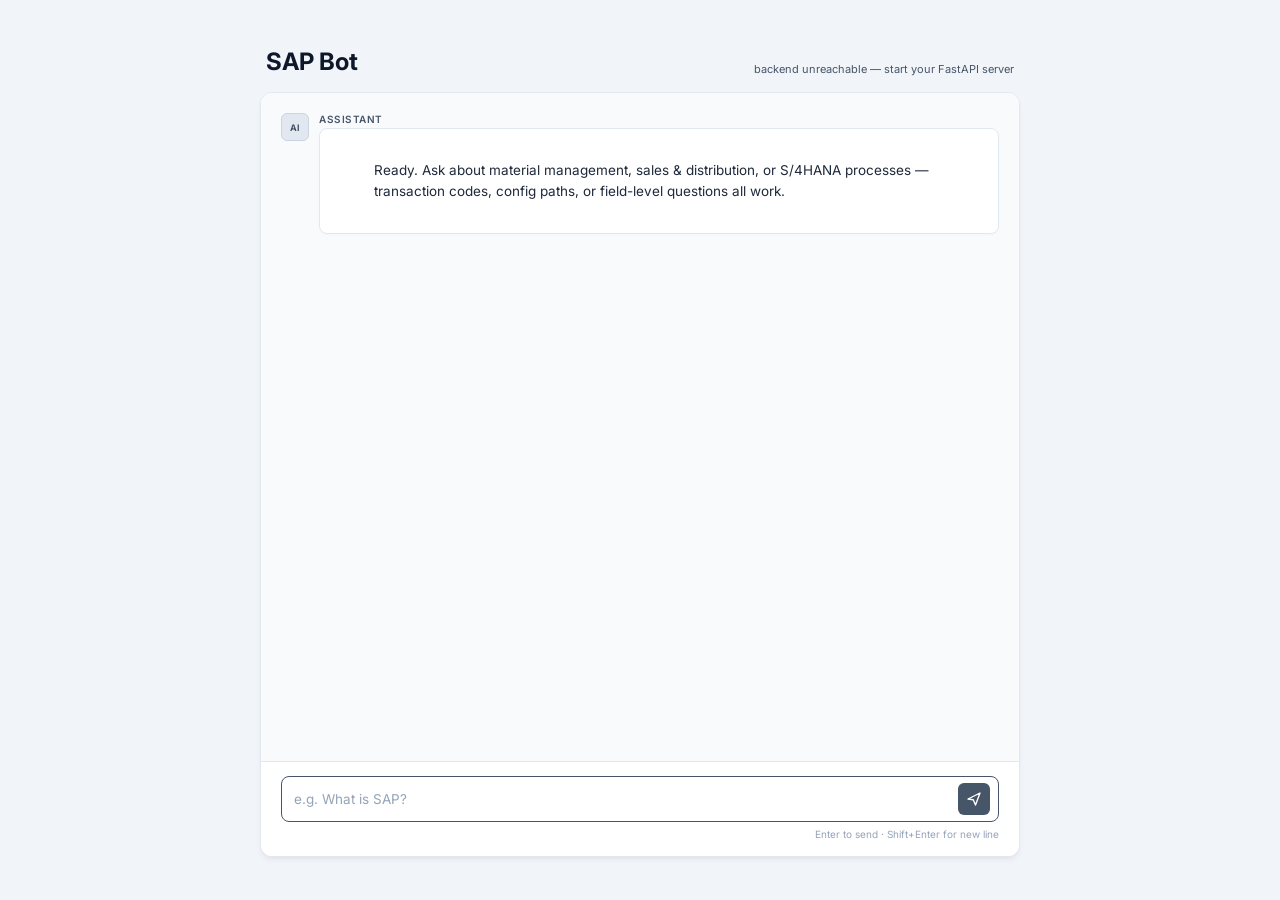
<file: frontend/index.html>
<!DOCTYPE html>
<html lang="en">
<head>
<meta charset="UTF-8">
<meta name="viewport" content="width=device-width, initial-scale=1.0">
<title>SAP Knowledge Assistant</title>
<link rel="preconnect" href="https://fonts.googleapis.com">
<link href="https://fonts.googleapis.com/css2?family=JetBrains+Mono:wght@400;500;600&family=Inter:wght@400;500;600;700&display=swap" rel="stylesheet">
<link rel="stylesheet" href="style.css">
</head>
<body>

<div class="app-container">

  <!-- Header outside the chat container -->
  <header class="app-header">
    <h1 class="app-title">SAP Bot</h1>
    <div class="status-line">
      <span id="statusDot" style="display: none;"></span>
      <span id="statusText">checking backend&hellip;</span>
    </div>
  </header>

  <div class="console">

  <!-- Chat log -->
  <main class="chat-log" id="chatLog">
    <div class="msg msg-bot" data-module="">
      <div class="msg-avatar">AI</div>
      <div class="msg-body">
        <div class="msg-meta"><span class="msg-role">Assistant</span></div>
        <div class="msg-text">
          Ready. Ask about material management, sales &amp; distribution, or S/4HANA processes &mdash;
          transaction codes, config paths, or field-level questions all work.
        </div>
      </div>
    </div>
  </main>

  <!-- Typing indicator -->
  <div class="typing-row" id="typingRow" hidden>
    <div class="msg-avatar">AI</div>
    <div class="typing-dots"><span></span><span></span><span></span></div>
  </div>

  <!-- Composer -->
  <footer class="composer">
    <form id="chatForm" autocomplete="off">
      <textarea
        id="chatInput"
        rows="1"
        placeholder="e.g. What is SAP?"
        maxlength="2000"
      ></textarea>
      <button type="submit" id="sendBtn" aria-label="Send message">
        <svg width="18" height="18" viewBox="0 0 24 24" fill="none" xmlns="http://www.w3.org/2000/svg">
          <path d="M4 12L20 4L14 20L11 13L4 12Z" stroke="currentColor" stroke-width="1.8" stroke-linejoin="round"/>
        </svg>
      </button>
    </form>
    <div class="composer-hint">Enter to send &middot; Shift+Enter for new line</div>
  </footer>

  </div>
</div>

<script src="script.js"></script>
</body>
</html>
</file>
<file: frontend/style.css>
:root {
  --ink-900: #0f172a;       /* Dark slate text */
  --panel-800: #ffffff;      /* White background */
  --panel-750: #f8fafc;      /* Subtle hover/readout background */
  --line-700: #e2e8f0;       /* Light border */
  --line-600: #cbd5e1;       /* Medium border */
  --text-100: #1e293b;       /* Dark grey main body text */
  --text-400: #475569;       /* Muted slate text */
  --text-500: #94a3b8;       /* Subtle text / placeholder */

  /* Light module accents (high accessibility contrast) */
  --amber: #b45309;          /* MM Dark Amber */
  --amber-dim: #fef3c7;      /* MM Light Background */
  --teal: #0f766e;           /* SD Dark Teal */
  --teal-dim: #ccfbf1;       /* SD Light Background */
  --violet: #6d28d9;         /* S4 Dark Violet */
  --violet-dim: #ede9fe;     /* S4 Light Background */

  --font-display: 'Inter', system-ui, sans-serif;
  --font-body: 'Inter', system-ui, sans-serif;

  --radius: 8px;
}

* { 
  box-sizing: border-box; 
  margin: 0;
  padding: 0;
}

html, body {
  height: 100%;
  background-color: #f1f5f9; /* Flat, very light grey background */
  color: var(--text-100);
  font-family: var(--font-body);
}

body {
  display: flex;
  align-items: center;
  justify-content: center;
  padding: 20px;
}

/* ---------- App Container Layout ---------- */

.app-container {
  width: 100%;
  max-width: 760px;
  display: flex;
  flex-direction: column;
  gap: 12px;
}

.app-header {
  display: flex;
  justify-content: space-between;
  align-items: flex-end;
  padding: 4px 6px;
}

.app-title {
  font-size: 24px;
  font-weight: 700;
  color: var(--ink-900);
}

/* ---------- Chat Panel Container ---------- */

.console {
  width: 100%;
  height: min(800px, 85vh);
  background: var(--panel-800);
  border: 1px solid var(--line-700);
  border-radius: 12px;
  display: flex;
  flex-direction: column;
  overflow: hidden;
  box-shadow: 0 4px 6px -1px rgba(0, 0, 0, 0.05), 0 2px 4px -2px rgba(0, 0, 0, 0.05);
}

.chip {
  font-size: 10.5px;
  font-weight: 600;
  letter-spacing: 0.03em;
  padding: 4px 8px;
  border-radius: 4px;
  border: 1px solid var(--line-700);
  color: var(--text-400);
  background: #ffffff;
  transition: all 0.15s ease;
}

.chip-mm.active { color: var(--amber); border-color: var(--amber); background: var(--amber-dim); }
.chip-sd.active { color: var(--teal); border-color: var(--teal); background: var(--teal-dim); }
.chip-s4.active { color: var(--violet); border-color: var(--violet); background: var(--violet-dim); }

.status-line {
  grid-column: 1 / -1;
  display: flex;
  align-items: center;
  gap: 6px;
  font-size: 11px;
  color: var(--text-400);
  margin-top: 2px;
}

.status-dot {
  width: 6px;
  height: 6px;
  border-radius: 50%;
  background: var(--text-500);
  flex-shrink: 0;
}
.status-dot.online { background: #0d9488; }
.status-dot.offline { background: #e11d48; }

/* ---------- Chat Messages Log ---------- */

.chat-log {
  flex: 1;
  overflow-y: auto;
  padding: 20px;
  display: flex;
  flex-direction: column;
  gap: 16px;
  background: #f8fafc; /* Slightly off-white background for messages log */
}

.chat-log::-webkit-scrollbar { width: 6px; }
.chat-log::-webkit-scrollbar-thumb { background: var(--line-700); border-radius: 6px; }
.chat-log::-webkit-scrollbar-track { background: transparent; }

.msg {
  display: flex;
  gap: 10px;
  animation: rise 0.2s ease both;
}

@keyframes rise {
  from { opacity: 0; transform: translateY(4px); }
  to   { opacity: 1; transform: translateY(0); }
}

.msg-avatar {
  flex-shrink: 0;
  width: 28px;
  height: 28px;
  border-radius: 6px;
  display: flex;
  align-items: center;
  justify-content: center;
  font-size: 9px;
  font-weight: 700;
  background: var(--line-700);
  color: var(--text-400);
  border: 1px solid var(--line-600);
}

.msg-user .msg-avatar {
  background: var(--line-600);
  color: var(--text-100);
}

.msg-body {
  flex: 1;
  min-width: 0;
}

.msg-meta {
  display: flex;
  align-items: center;
  gap: 8px;
  margin-bottom: 3px;
}

.msg-role {
  font-size: 10px;
  font-weight: 600;
  text-transform: uppercase;
  letter-spacing: 0.05em;
  color: var(--text-400);
}

.msg-module-tag {
  font-size: 9.5px;
  font-weight: 600;
  padding: 1px 6px;
  border-radius: 3px;
}

.msg[data-module="MM"] .msg-module-tag { color: var(--amber); background: var(--amber-dim); }
.msg[data-module="SD"] .msg-module-tag { color: var(--teal); background: var(--teal-dim); }
.msg[data-module="S4"] .msg-module-tag { color: var(--violet); background: var(--violet-dim); }

.msg-text {
  font-size: 13.5px;
  line-height: 1.55;
  color: var(--text-100);
  background: #ffffff;
  border: 1px solid var(--line-700);
  border-radius: 8px;
  padding: 10px 14px;
  white-space: pre-wrap;
  word-wrap: break-word;
  box-shadow: 0 1px 2px 0 rgba(0, 0, 0, 0.02);
}

/* User bubbles have a slightly distinct background */
.msg-user .msg-text {
  background: #f1f5f9;
}

/* Left highlights for active modules */
.msg[data-module="MM"] .msg-text { border-left: 3px solid var(--amber); }
.msg[data-module="SD"] .msg-text { border-left: 3px solid var(--teal); }
.msg[data-module="S4"] .msg-text { border-left: 3px solid var(--violet); }

.msg-text code {
  font-family: monospace;
  font-size: 12px;
  background: #f1f5f9;
  border: 1px solid var(--line-700);
  padding: 1px 4px;
  border-radius: 3px;
  color: #0f172a;
}

.msg-sources {
  margin-top: 6px;
  display: flex;
  flex-wrap: wrap;
  gap: 6px;
}

.source-tag {
  font-size: 10px;
  color: var(--text-400);
  border: 1px solid var(--line-700);
  padding: 2px 6px;
  border-radius: 4px;
  background: #ffffff;
}

.msg-error .msg-text {
  border-left: 3px solid #e11d48;
  background: #fff1f2;
  color: #9f1239;
}

/* ---------- Typing Indicator ---------- */

.typing-row {
  display: flex;
  align-items: center;
  gap: 10px;
  padding: 0 20px 14px;
  background: #f8fafc;
}

.typing-row[hidden] {
  display: none !important;
}

.typing-dots {
  display: flex;
  gap: 4px;
  padding: 8px 12px;
  background: #ffffff;
  border: 1px solid var(--line-700);
  border-radius: 8px;
}

.typing-dots span {
  width: 5px;
  height: 5px;
  border-radius: 50%;
  background: var(--text-400);
  animation: bounce 1.2s infinite ease-in-out;
}
.typing-dots span:nth-child(2) { animation-delay: 0.15s; }
.typing-dots span:nth-child(3) { animation-delay: 0.3s; }

@keyframes bounce {
  0%, 60%, 100% { opacity: 0.3; transform: translateY(0); }
  30% { opacity: 1; transform: translateY(-3px); }
}

/* ---------- Composer / Input Area ---------- */

.composer {
  border-top: 1px solid var(--line-700);
  padding: 14px 20px 16px;
  background: #ffffff;
}

.composer form {
  display: flex;
  align-items: flex-end;
  gap: 10px;
  background: #ffffff;
  border: 1px solid var(--line-700);
  border-radius: 8px;
  padding: 6px 8px 6px 12px;
  transition: border-color 0.15s ease;
}

.composer form:focus-within {
  border-color: var(--text-400);
}

#chatInput {
  flex: 1;
  background: transparent;
  border: none;
  outline: none;
  resize: none;
  color: var(--text-100);
  font-family: var(--font-body);
  font-size: 13.5px;
  line-height: 1.5;
  max-height: 140px;
  padding: 6px 0;
}

#chatInput::placeholder { color: var(--text-500); }

#sendBtn {
  flex-shrink: 0;
  width: 32px;
  height: 32px;
  border-radius: 6px;
  border: none;
  background: var(--text-400);
  color: #ffffff;
  display: flex;
  align-items: center;
  justify-content: center;
  cursor: pointer;
  transition: background-color 0.15s ease;
}

#sendBtn:hover { background-color: var(--text-100); }
#sendBtn:disabled { opacity: 0.4; cursor: not-allowed; }

.composer-hint {
  margin-top: 6px;
  font-size: 10px;
  color: var(--text-500);
  text-align: right;
}

/* ---------- Responsive ---------- */

@media (max-width: 480px) {
  body { padding: 0; }
  .console { height: 100vh; border-radius: 0; max-width: 100%; border: none; }
  .module-chips { display: none; }
}

/* ---------- Reduced motion ---------- */

@media (prefers-reduced-motion: reduce) {
  .msg { animation: none; }
  .typing-dots span { animation: none; opacity: 0.6; }
}

/* ---------- Focus visibility ---------- */

button:focus-visible,
textarea:focus-visible {
  outline: 2px solid var(--text-400);
  outline-offset: 1px;
}
</file>
